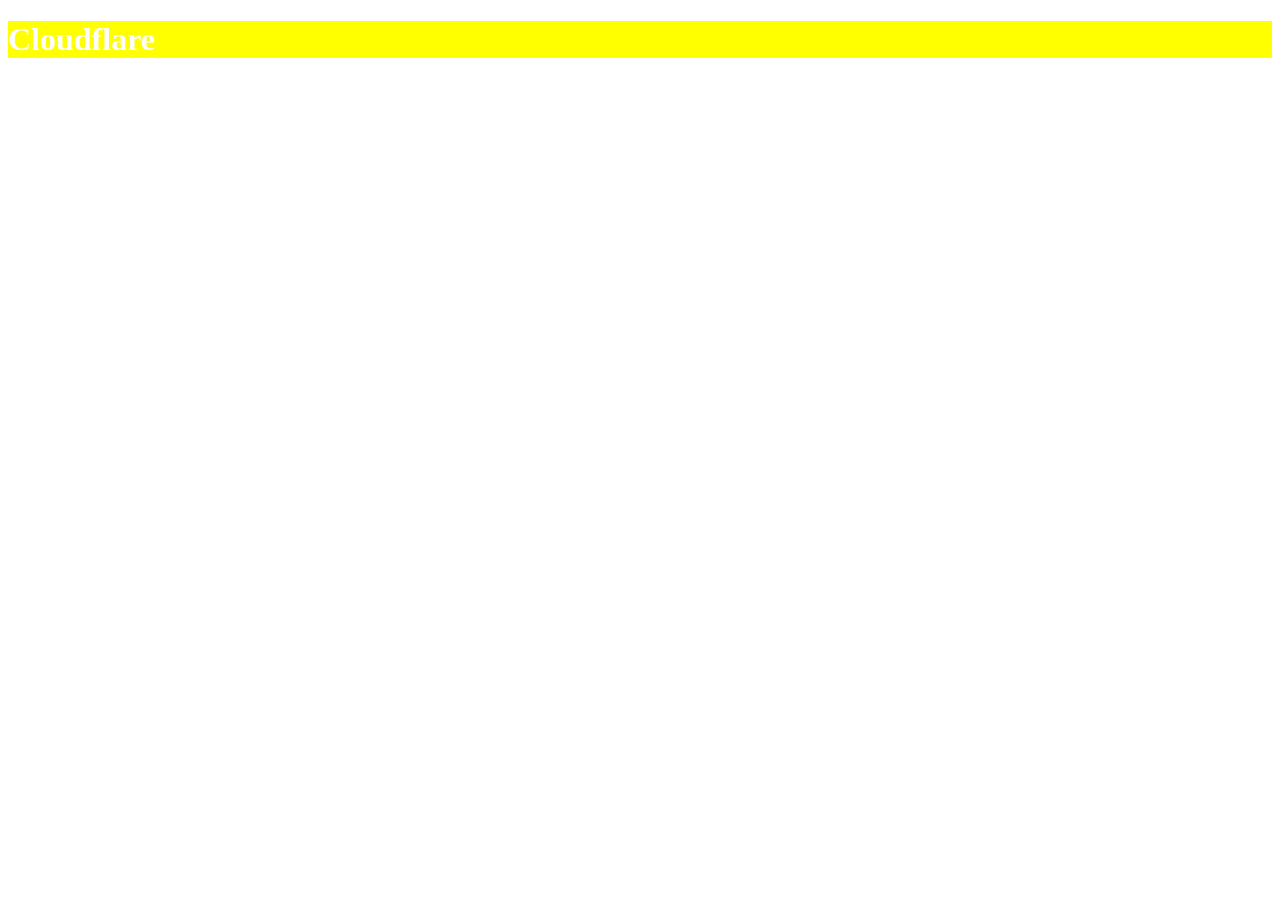
<file: index.html>
<!doctype html>
<html lang="en">
  <head>
    <meta charset="UTF-8" />
    <meta name="viewport" content="width=device-width, initial-scale=1.0" />
    <title>Cloudflare: build for agent era</title>

    <style>
      h1 {
        color: green;
        background-color: red;
      }
    </style>
  </head>
  <body>
    <h1 style="color: white; background-color: yellow">Cloudflare</h1>
  </body>
</html>
</file>
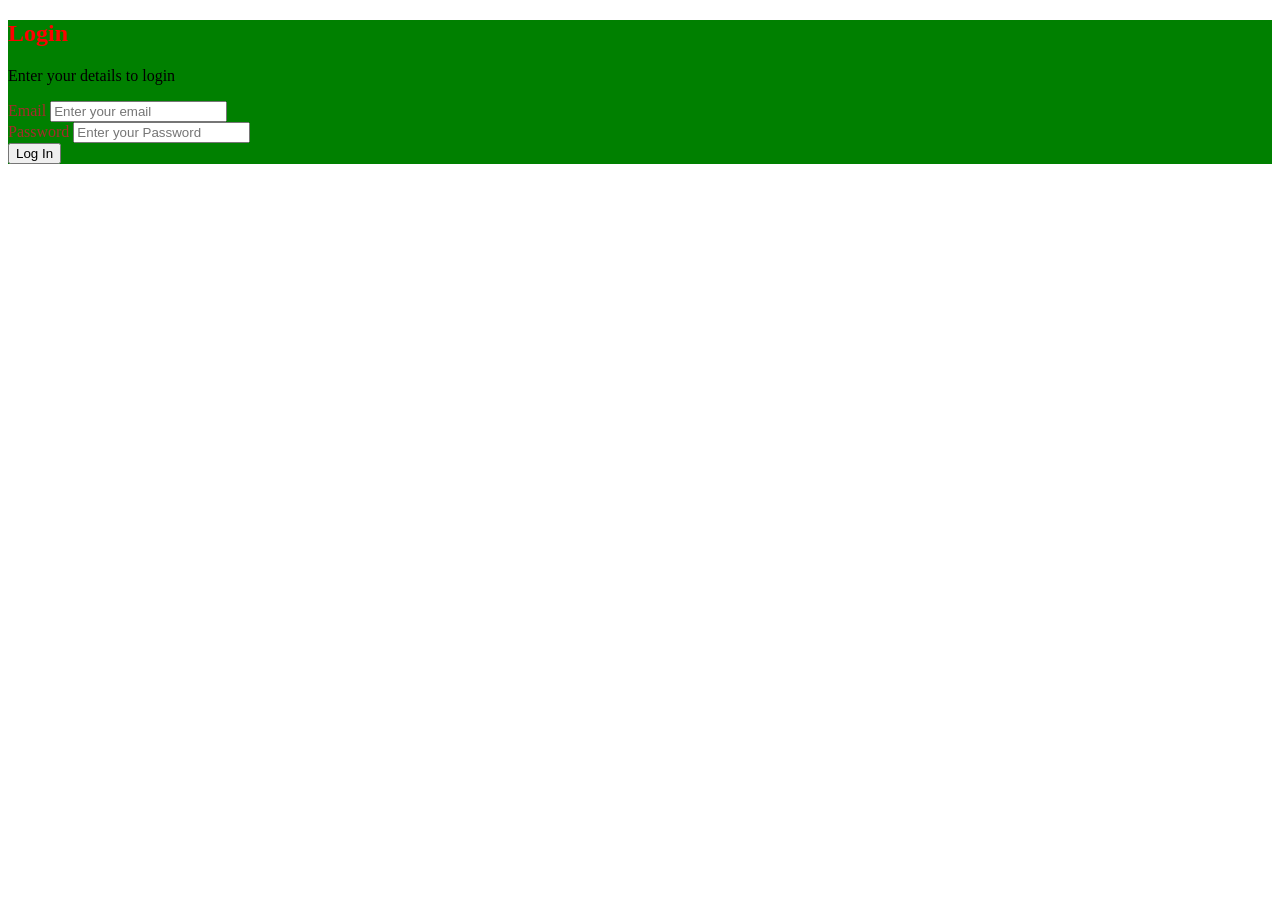
<file: abdulkabir-code/index.html>
<!doctype html>
<html lang="en">
  <head>
    <meta charset="UTF-8" />
    <meta name="viewport" content="width=device-width, initial-scale=1.0" />
    <title>Login Page</title>
    <link rel="stylesheet" href="/index.css" />
  </head>

  <body>
    <main>
      <form action="">
        <h2>Login</h2>
        <p class="login_subtitle">Enter your details to login</p>

        <div>
          <label for="email">Email</label>
          <input type="email" id="email" placeholder="Enter your email" />
        </div>

        <div>
          <label for="password">Password</label>
          <input
            type="password"
            id="password"
            placeholder="Enter your Password"
          />
        </div>

        <button type="submit">Log In</button>
      </form>
    </main>
  </body>
</html>
</file>
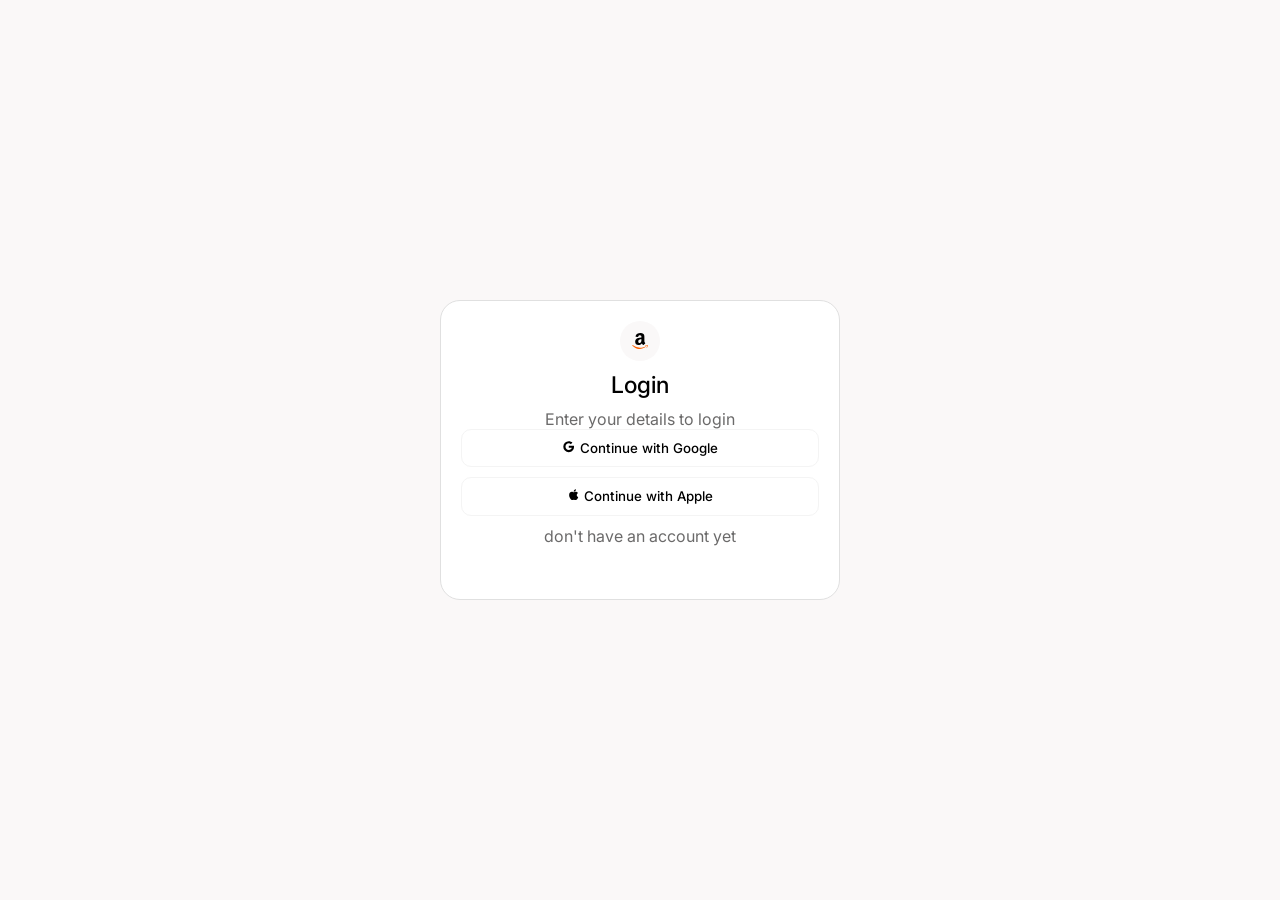
<file: login-code/index.html>
<!-- https://dribbble.com/shots/25742756-Login-Form-with-Validation-Error-Handling -->
<!doctype html>
<html lang="en">
  <head>
    <meta charset="UTF-8" />
    <meta name="viewport" content="width=device-width, initial-scale=1.0" />
    <title>login page</title>
    <link rel="stylesheet" href="index.css" />
    <link rel="preconnect" href="https://fonts.googleapis.com" />
    <link rel="preconnect" href="https://fonts.gstatic.com" crossorigin />
    <link
      href="https://fonts.googleapis.com/css2?family=Inter:ital,opsz,wght@0,14..32,100..900;1,14..32,100..900&display=swap"
      rel="stylesheet"
    />
  </head>
  <body>
    <main>
      <form>
        <div class="login_top_wraper">
          <!-- Logo Mini Container -->
          <div class="logo_container">
            <!-- prettier-ignore -->
            <svg xmlns="http://www.w3.org/2000/svg" width="1em" height="1em" viewBox="0 0 512 512"><path d="M0 0h512v512H0z" fill="none" /><path fill="#ff6200" d="M443.4 421.5C232.1 522 100.9 437.9 16.9 386.8c-5.2-3.2-14 .8-6.4 9.6C38.6 430.3 130.2 512 249.9 512s191-65.3 199.9-76.7c8.8-11.3 2.5-17.6-6.4-13.8m59.3-32.8c-5.7-7.4-34.5-8.8-52.7-6.5c-18.2 2.2-45.5 13.3-43.1 19.9c1.2 2.5 3.7 1.4 16.2.3c12.5-1.2 47.6-5.7 54.9 3.9s-11.2 55.4-14.6 62.8c-3.3 7.4 1.2 9.3 7.4 4.4c6.1-4.9 17-17.7 24.4-35.7c7.4-18.2 11.8-43.5 7.5-49.1" /><path fill-rule="evenodd" d="M421.8 318.6c-12.4-17.2-25.5-31.1-25.5-62.8V150.2c0-44.7 3.2-85.7-29.8-116.5c-26-24.9-69-33.7-102-33.7C200.1 0 128.2 24 113 103.7c-1.5 8.5 4.6 13 10.1 14.2l65.7 7c6.1-.3 10.6-6.3 11.7-12.4c5.6-27.5 28.7-40.7 54.5-40.7c13.9 0 29.7 5.1 38 17.6c9.4 13.9 8.2 33 8.2 49.1v8.8c-39.3 4.4-90.6 7.3-127.4 23.5c-42.4 18.3-72.2 55.7-72.2 110.7c0 70.4 44.4 105.6 101.4 105.6c48.3 0 74.5-11.4 111.7-49.3c12.4 17.9 16.4 26.5 38.9 45.2c5 2.7 11.5 2.4 16-1.6l.1.2c13.5-12 38.1-33.5 51.9-45c5.5-4.6 4.6-11.9.2-18m-133.2-30.5c-10.8 19.1-27.8 30.8-46.9 30.8c-26 0-41.2-19.8-41.2-49.1c0-57.7 51.7-68.2 100.7-68.2v14.7h.1c0 26.4.7 48.4-12.7 71.8" /></svg>
          </div>
          <h1>Login</h1>
          <p>Enter your details to login</p>
        </div>
        <div class="social_container">
          <button>
            <!-- prettier-ignore -->
            <svg xmlns="http://www.w3.org/2000/svg" width="1em" height="1em" viewBox="0 0 24 24"><path d="M0 0h24v24H0z" fill="none" /><path fill="currentColor" d="M21.456 10.154c.123.659.19 1.348.19 2.067c0 5.624-3.764 9.623-9.449 9.623A9.84 9.84 0 0 1 2.353 12a9.84 9.84 0 0 1 9.844-9.844c2.658 0 4.879.978 6.583 2.566l-2.775 2.775V7.49c-1.033-.984-2.344-1.489-3.808-1.489c-3.248 0-5.888 2.744-5.888 5.993s2.64 5.999 5.888 5.999c2.947 0 4.953-1.686 5.365-4h-5.365v-3.839z" /></svg>
            <span>Continue with Google</span>
          </button>

          <button>
            <!-- prettier-ignore -->
            <svg xmlns="http://www.w3.org/2000/svg" width="1em" height="1em" viewBox="0 0 1024 1024"><path d="M0 0h1024v1024H0z" fill="none" /><path fill="currentColor" d="M747.4 535.7c-.4-68.2 30.5-119.6 92.9-157.5c-34.9-50-87.7-77.5-157.3-82.8c-65.9-5.2-138 38.4-164.4 38.4c-27.9 0-91.7-36.6-141.9-36.6C273.1 298.8 163 379.8 163 544.6c0 48.7 8.9 99 26.7 150.8c23.8 68.2 109.6 235.3 199.1 232.6c46.8-1.1 79.9-33.2 140.8-33.2c59.1 0 89.7 33.2 141.9 33.2c90.3-1.3 167.9-153.2 190.5-221.6c-121.1-57.1-114.6-167.2-114.6-170.7m-105.1-305c50.7-60.2 46.1-115 44.6-134.7c-44.8 2.6-96.6 30.5-126.1 64.8c-32.5 36.8-51.6 82.3-47.5 133.6c48.4 3.7 92.6-21.2 129-63.7" /></svg>
            <span>Continue with Apple</span>
          </button>
          <p>don't have an account yet</p>
        </div>
      </form>
    </main>
  </body>
</html>
</file>
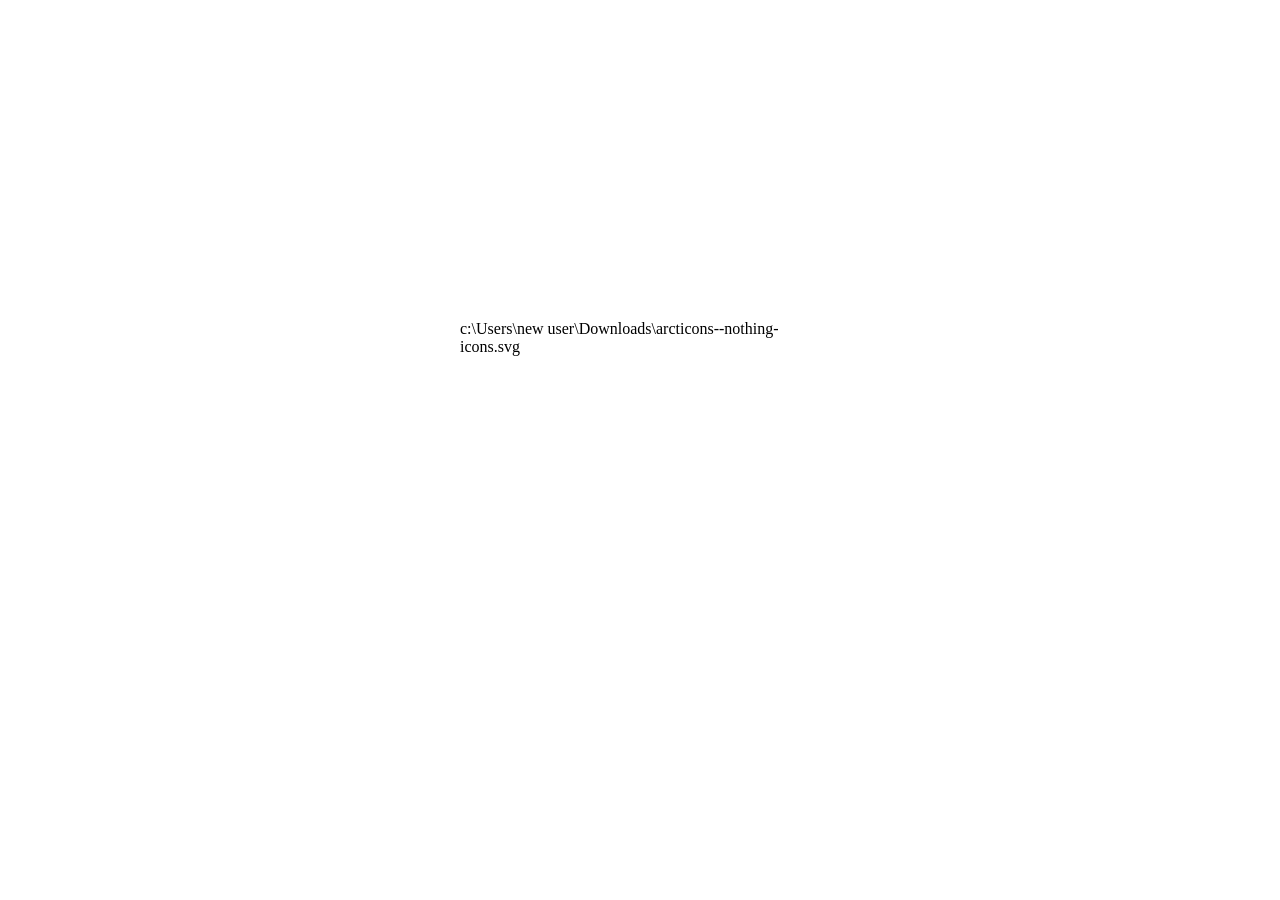
<file: login-code/welcome-back.html/index.html>
<!doctype html>
<html lang="en">
  <head>
    <meta charset="UTF-8" />
    <meta name="viewport" content="width=device-width, initial-scale=1.0" />
    <title>welcome back page</title>
    <link rel="stylesheet" href="index.css" />
  </head>
  <body>
    <main>
      <form>
        <div class="logo_container">
          c:\Users\new user\Downloads\arcticons--nothing-icons.svg
        </div>
      </form>
    </main>
  </body>
</html>
</file>
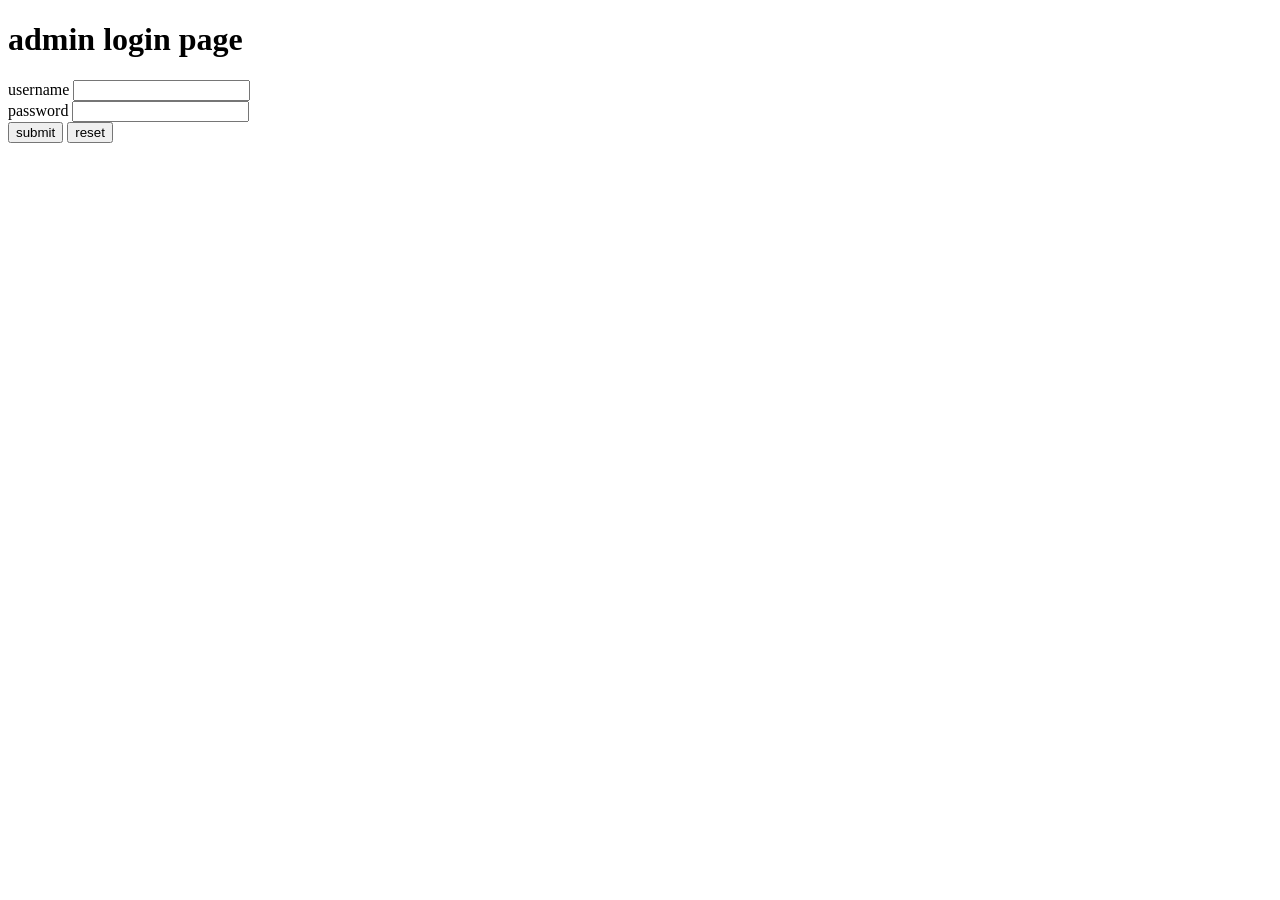
<file: admin.html>
<!doctype html>
<html lang="en">
  <html lang="en">
    <head>
      <meta charset="UTF-8" />
      <meta name="viewport" content="width=device-width, initial-scale=1.0" />
      <title>Document</title>
    </head>
    <body>
      <h1>admin login page</h1>
      <form>
        <label for="username">username</label>
        <input type="text" id="username" />
        <br />
        <label for="password">password</label>
        <input type="text" id="password" />
        <br />
        <button>submit</button>
        <button>reset</button>
      </form>
    </body>
  </html>
</html>
</file>
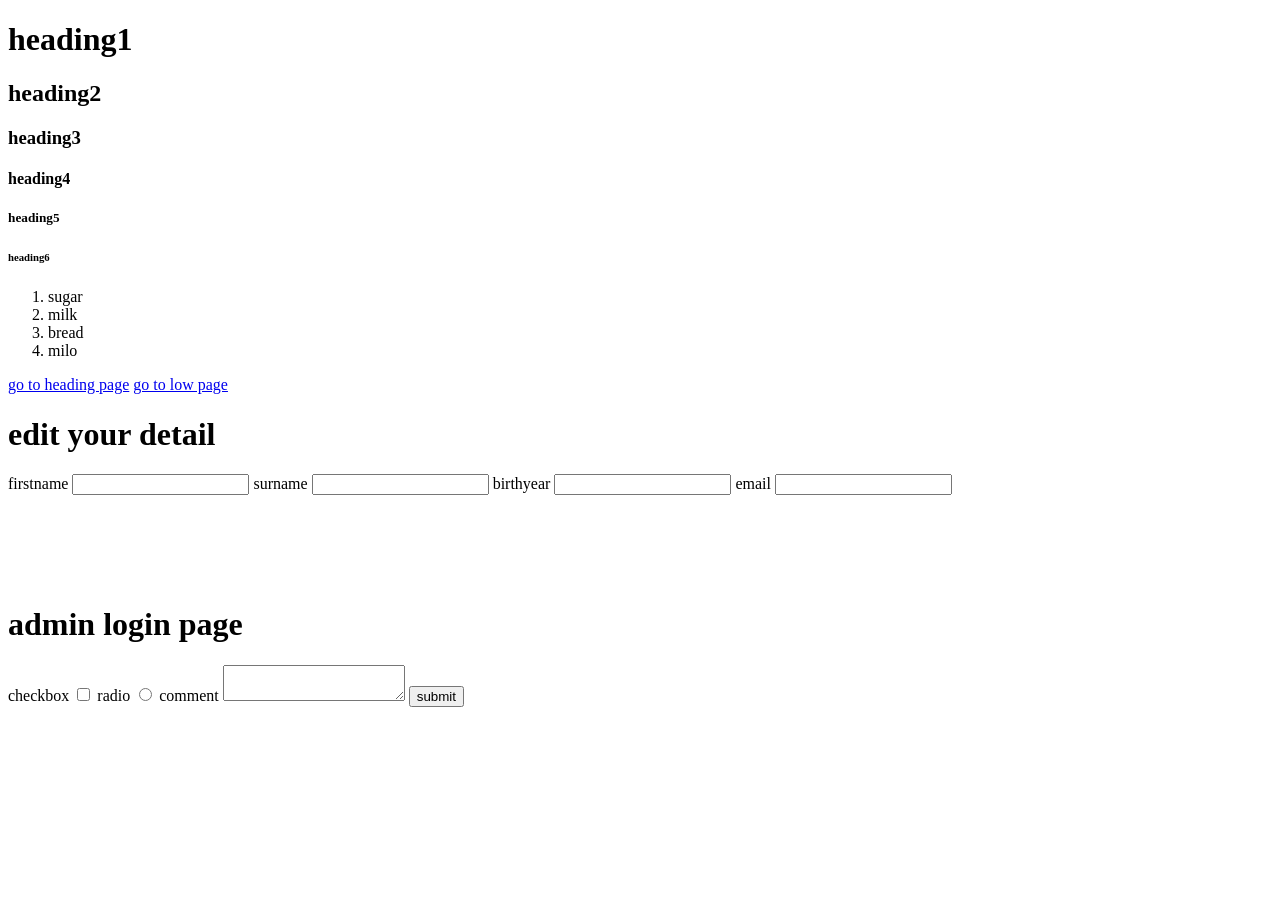
<file: download.html>
<!doctype html>
<html lang="en">
  <head>
    <meta charset="UTF-8" />
    <meta name="viewport" content="width=device-width, initial-scale=1.0" />
    <title>Document</title>
  </head>
  <body>
    <h1>heading1</h1>
    <h2>heading2</h2>
    <h3>heading3</h3>
    <h4>heading4</h4>
    <h5>heading5</h5>
    <h6>heading6</h6>
    <ol>
      <li>sugar</li>
      <li>milk</li>
      <li>bread</li>
      <li>milo</li>
    </ol>
    <a href="heading.html">go to heading page</a>
    <a href="low.html">go to low page</a>
    <form>
      <h1>edit your detail</h1>
      <label for="firstname">firstname</label>
      <input type="text" id="firstname" />
      <label for="surname">surname</label>
      <input type="text" id="surname" />
      <label for="birthyear">birthyear</label>
      <input type="text" id="birthyear" />
      <label for="email">email</label>
      <input type="text" id="email" />
      <br />
      <br />
      <br />
      <br />
      <br />
      <br />
      <h1>admin login page</h1>
      <label for="checkbox">checkbox</label>
      <input type="checkbox" id="checkbox" />
      <label for="radio">radio</label>
      <input type="radio" id="radio" />
      <label for="textarea">comment</label>
      <textarea id="textarea"></textarea>
      <button>submit</button>
    </form>
  </body>
</html>
</file>
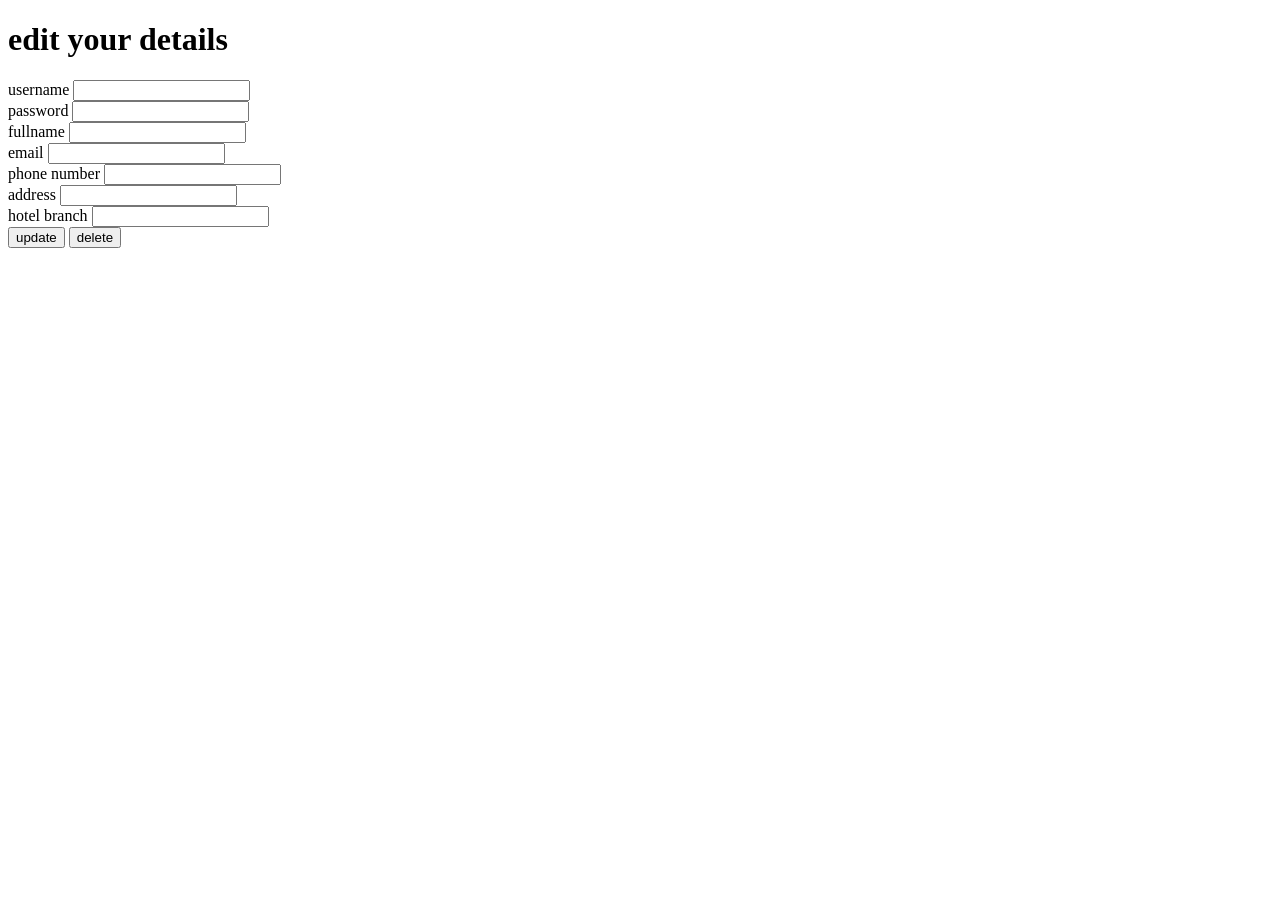
<file: edit.html>
<!doctype html>
<html lang="en">
  <head>
    <meta charset="UTF-8" />
    <meta name="viewport" content="width=device-width, initial-scale=1.0" />
    <title>Document</title>
  </head>
  <body>
    <h1>edit your details</h1>
    <form>
      <label for="username">username</label>
      <input type="text" id="username" />
      <br />
      <label for="password">password</label>
      <input type="text" id="password" />
      <br />
      <label for="fullname">fullname</label>
      <input type="text" id="fullname" />
      <br />
      <label for="email">email</label>
      <input type="text" id="email" />
      <br />
      <label for="phone number">phone number</label>
      <input type="text" id="phone number" />
      <br />
      <label for="address">address</label>
      <input type="text" id="address" />
      <br />
      <label for="hotel branch">hotel branch</label>
      <input type="text" id="hotel branch" />
      <br />
      <button>update</button>
      <button>delete</button>
    </form>
  </body>
</html>
</file>
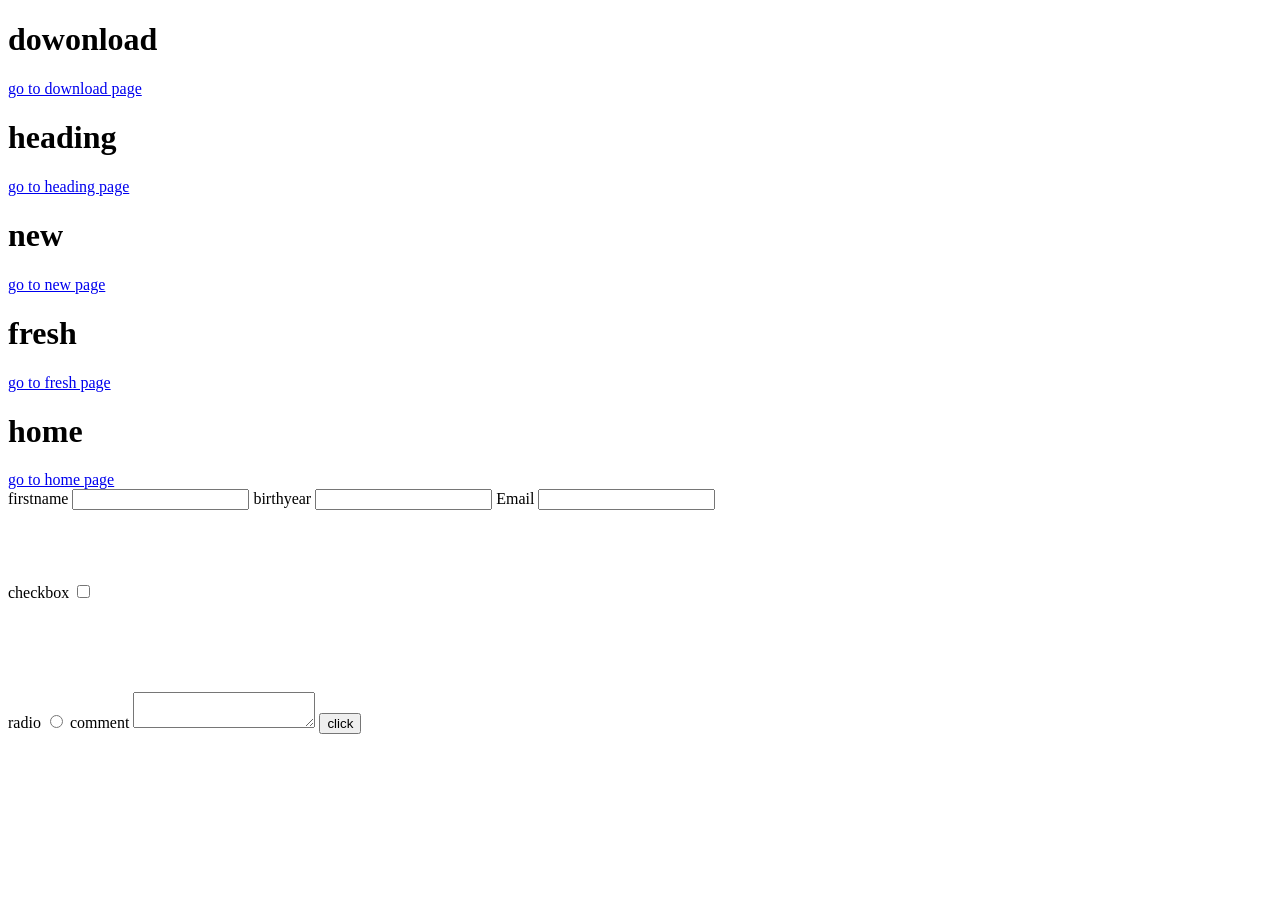
<file: heading.html>
<!doctype html>
<html lang="en">
  <head>
    <meta charset="UTF-8" />
    <meta name="viewport" content="width=, initial-scale=1.0" />
    <title>Document</title>
  </head>
  <body>
    <h1>dowonload</h1>
    <a href="download.html">go to download page</a>
    <h1>heading</h1>
    <a href="heading.html">go to heading page</a>

    <h1>new</h1>
    <a href="new.html">go to new page</a>

    <h1>fresh</h1>
    <a href="fresh.html">go to fresh page</a>
    <h1>home</h1>

    <a href="index.html">go to home page</a>
    <form>
      <label for="firstname">firstname</label>
      <input type="text" id="firstname" />
      <label for="birthyear">birthyear</label>
      <input type="number" id="birthyear" />

      <label for="email">Email</label>
      <input type="email" id="email" />

      <br />
      <br />
      <br />
      <br />
      <br />
      <label for="checkbox">checkbox</label>
      <input type="checkbox" id="checkbox" />
      <br />
      <br />
      <br />
      <br />
      <br />
      <br />
      <label for="radio">radio</label>
      <input type="radio" id="radio" />
      <label for="textarea">comment</label>
      <textarea id=""></textarea>
      <button>click</button>
    </form>
  </body>
</html>
</file>
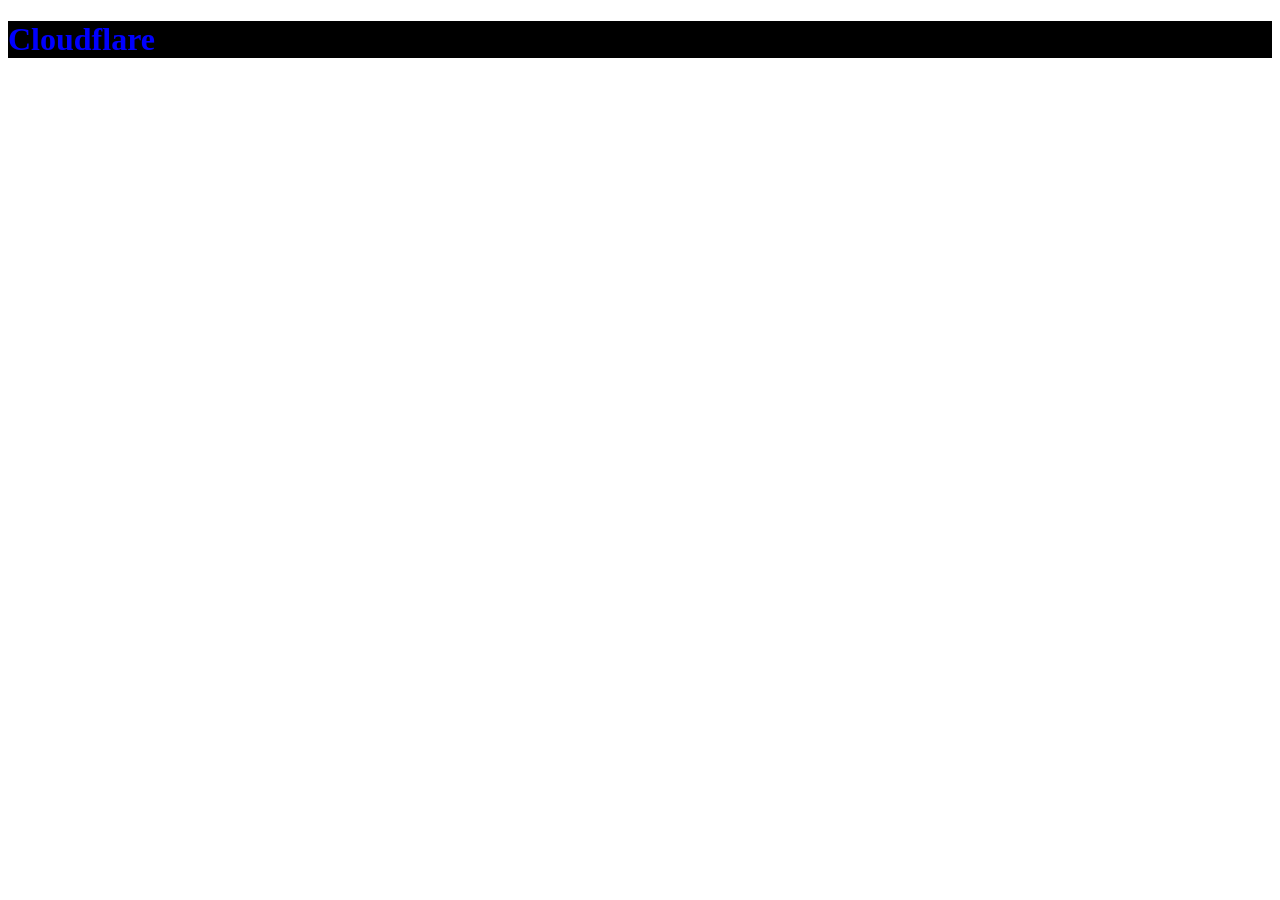
<file: mid.html>
<!doctype html>
<html lang="en">
  <head>
    <meta charset="UTF-8" />
    <meta name="viewport" content="width=device-width, initial-scale=1.0" />
    <title>Cloudflare: build for agent era</title>
    <link rel="stylesheet" href="index.css" />
  </head>
  <body>
    <h1>Cloudflare</h1>
  </body>
</html>
</file>
<file: index.css>
h1 {
  color: blue;
  background-color: black;
}

h2 {
  color: red;
}

h3 {
  color: yellow;
}

form {
  background-color: green;
}
label {
  color: brown;
}
li {
  color: red;
}
</file>
<file: login-code/index.css>
* {
  margin: 0;
  padding: 0;
  box-sizing: border-box;
  font-family: "Inter", sans-serif;
  font-optical-sizing: auto;
  font-style: normal;
}

main {
  background-color: #faf8f8;
  height: 100vh;
  display: flex;
  justify-content: center;
  align-items: center;
}
form {
  width: 400px;
  height: 300px;
  background-color: white;
  border-radius: 20px;
  border: 1px solid #e0e0e0;
  padding: 20px;
}
.logo_container {
  background-color: #faf8f8;
  width: 40px;
  height: 40px;
  border-radius: 50%;
  display: flex;
  justify-content: center;
  align-items: center;
}
.login_top_wraper {
  display: flex;
  justify-content: center;
  align-items: center;
  flex-direction: column;
  gap: 10px;
}
h1 {
  font-size: 23px;
  font-weight: 500;
}
p {
  color: #6b6a6a;
}
button {
  background: none;
  border: 1px solid #f4f4f4;
  width: 100%;
  padding: 10px;
  border-radius: 10px;
  font-weight: 500;
}
.social_container {
  display: flex;
  justify-content: center;
  align-items: center;
  flex-direction: column;
  gap: 10px;
}
</file>
<file: login-code/welcome-back.html/index.css>
* {
  margin: 0;
  padding: 0;
  box-sizing: border-box;
}
main {
  background-color: white;
  height: 100vh;
  display: flex;
  justify-content: center;
  align-items: center;
}
form {
  width: 400px;
  height: 300px;
  background-color: white;
  border-radius: 20px;
  border: 1px solid 100;
  padding: 20px;
}
</file>
